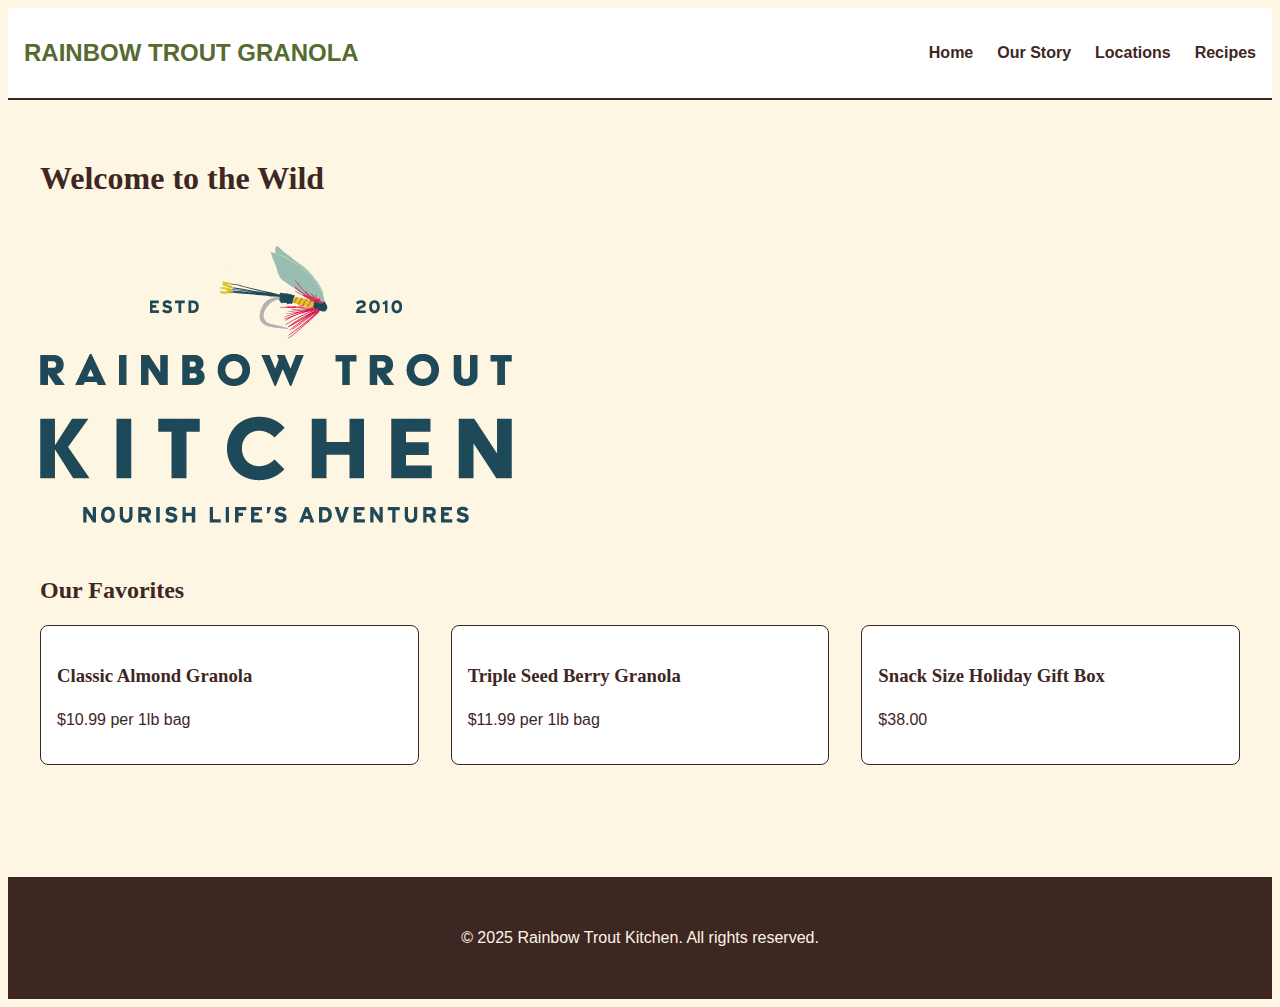
<file: index.html>
<!DOCTYPE html>
<html lang="en">
<head>
    <meta charset="UTF-8">
    <meta name="viewport" content="width=device-width, initial-scale=1.0">
    <title>Rainbow Trout Kitchen | Home</title>
    <link rel="stylesheet" href="styles.css">
</head>
<body>

    <header>
        <nav>
            <a href="index.html" class="logo">Rainbow Trout Granola</a>
            <ul>
                <li><a href="index.html">Home</a></li>
                <li><a href="story.html">Our Story</a></li>
                <li><a href="locations.html">Locations</a></li>
                <li><a href="recipes.html">Recipes</a></li>
            </ul>
        </nav>
    </header>

    <main>
        <section class="hero">
            <h1>Welcome to the Wild</h1>
            <p></p>
            <br>
            <img src="logo.jpg" alt="Company logo"> 
        </section>

        <section>
            <h2>Our Favorites</h2>
            <div class="grid-container">
                <article class="card">
                    <h3>Classic Almond Granola</h3>
                    <p>$10.99 per 1lb bag</p>
                </article>
                <article class="card">
                    <h3>Triple Seed Berry Granola</h3>
                    <p>$11.99 per 1lb bag</p>
                </article>
                <article class="card">
                    <h3>Snack Size Holiday Gift Box</h3>
                    <p>$38.00</p>
                </article>
            </div>
        </section>
    </main>

    <footer>
        <p>&copy; 2025 Rainbow Trout Kitchen. All rights reserved.</p>
    </footer>

</body>
</html>
</file>
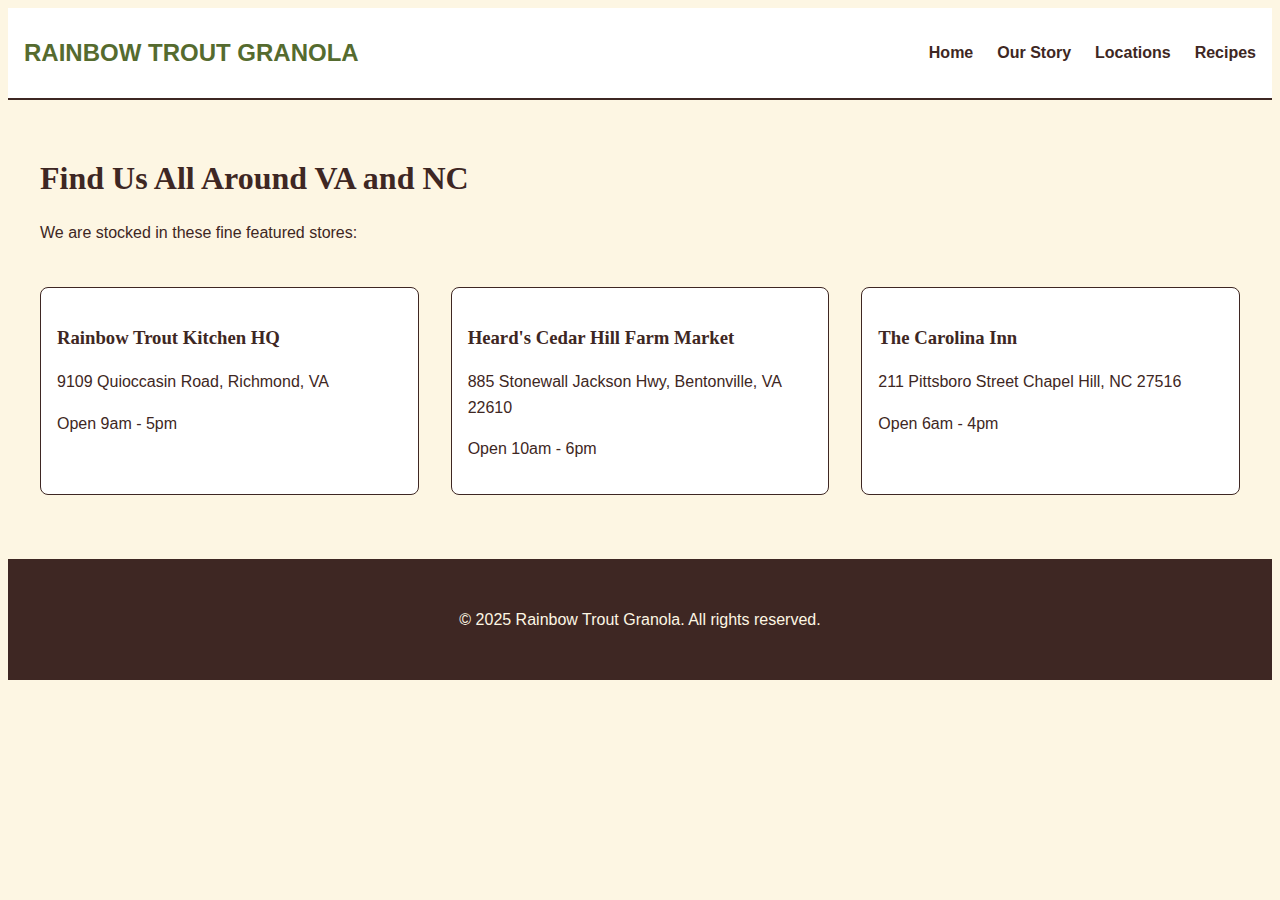
<file: locations.html>
<!DOCTYPE html>
<html lang="en">
<head>
    <meta charset="UTF-8">
    <meta name="viewport" content="width=device-width, initial-scale=1.0">
    <title>Locations | Rainbow Trout Granola</title>
    <link rel="stylesheet" href="styles.css">
</head>
<body>

    <header>
        <nav>
            <a href="index.html" class="logo">Rainbow Trout Granola</a>
            <ul>
                <li><a href="index.html">Home</a></li>
                <li><a href="story.html">Our Story</a></li>
                <li><a href="locations.html">Locations</a></li>
                <li><a href="recipes.html">Recipes</a></li>
            </ul>
        </nav>
    </header>

    <main>
        <h1>Find Us All Around VA and NC</h1>
        <p>We are stocked in these fine featured stores:</p>
        <br>

        <div class="grid-container">
            <div class="card">
                <h3>Rainbow Trout Kitchen HQ</h3>
                <p>9109 Quioccasin Road, Richmond, VA</p>
                <p>Open 9am - 5pm</p>
            </div>
            <div class="card">
                <h3>Heard's Cedar Hill Farm Market</h3>
                <p>885 Stonewall Jackson Hwy, Bentonville, VA 22610</p>
                <p>Open 10am - 6pm</p>
            </div>
            <div class="card">
                <h3>The Carolina Inn</h3>
                <p>211 Pittsboro Street Chapel Hill, NC 27516 </p>
                <p>Open 6am - 4pm</p>
            </div>
        </div>
    </main>

    <footer>
        <p>&copy; 2025 Rainbow Trout Granola. All rights reserved.</p>
    </footer>

</body>
</html>
</file>
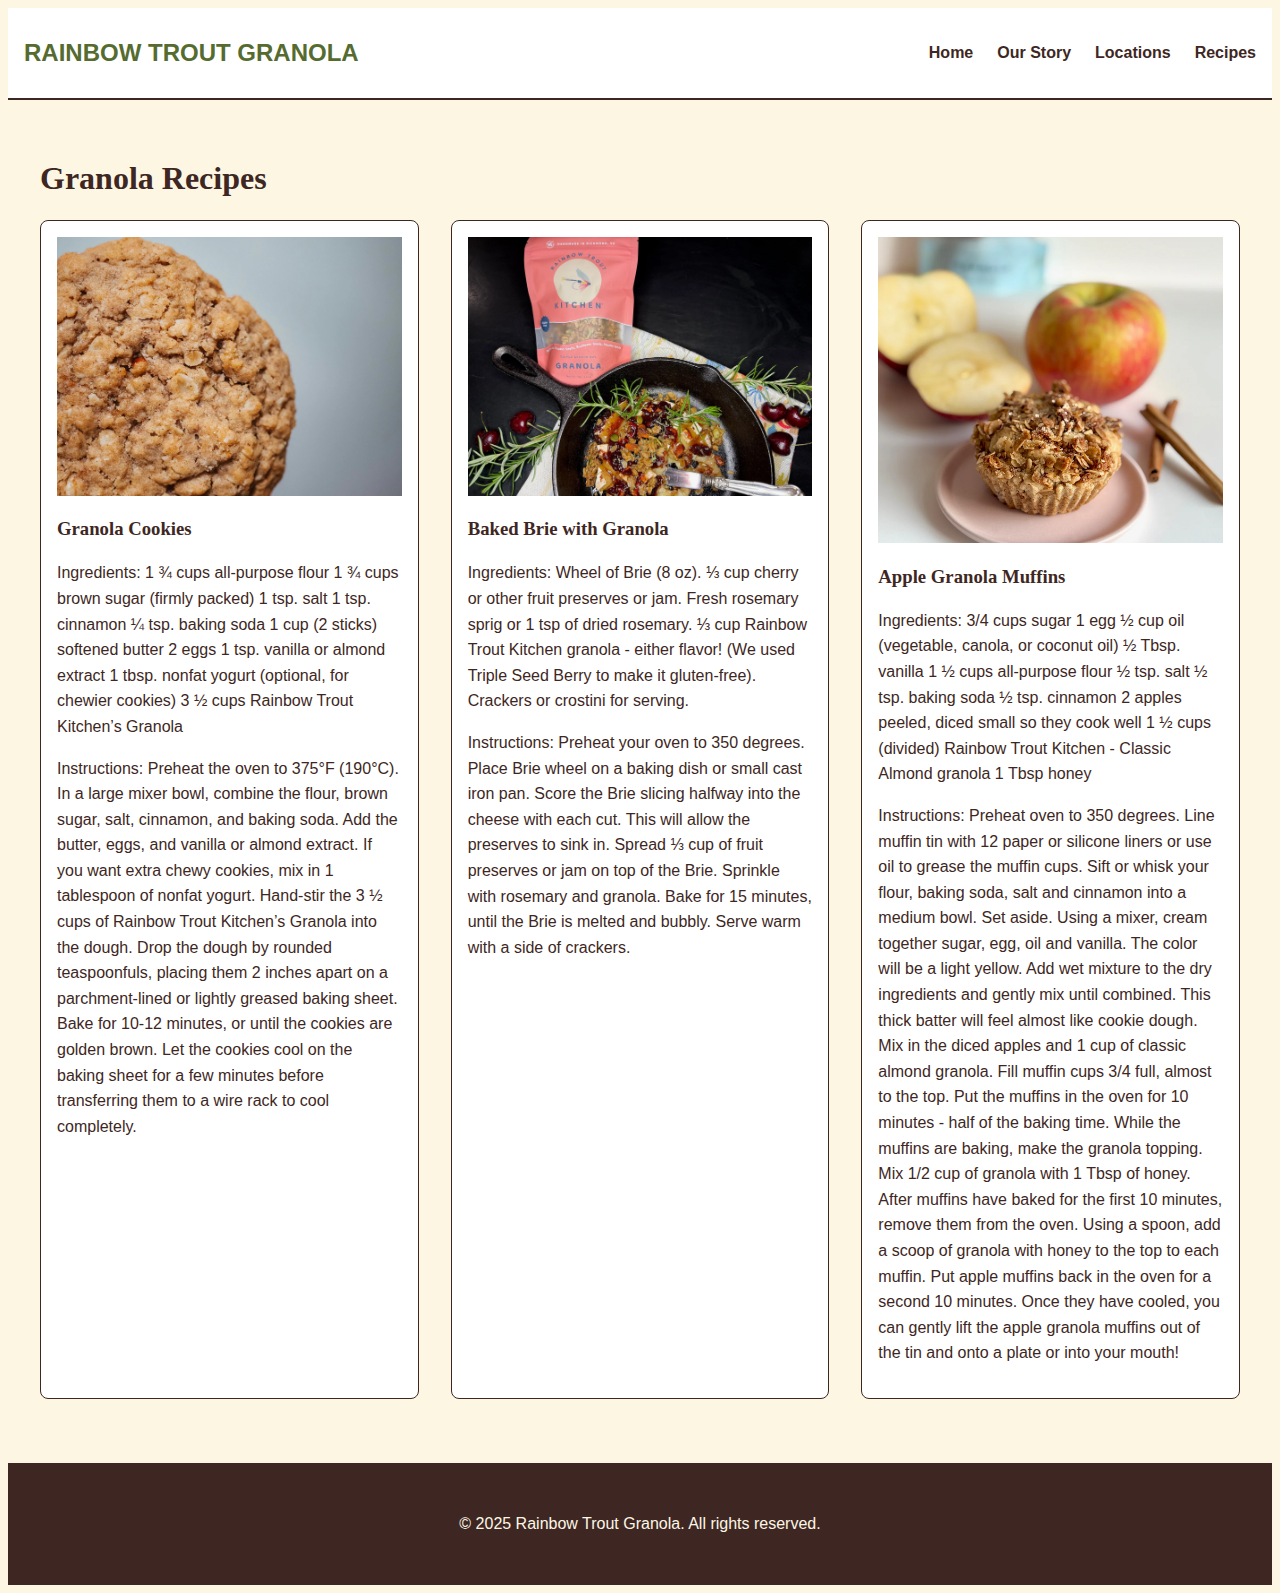
<file: recipes.html>
<!DOCTYPE html>
<html lang="en">
<head>
    <meta charset="UTF-8">
    <meta name="viewport" content="width=device-width, initial-scale=1.0">
    <title>Recipes | Rainbow Trout Granola</title>
    <link rel="stylesheet" href="styles.css">
</head>
<body>

    <header>
        <nav>
            <a href="index.html" class="logo">Rainbow Trout Granola</a>
            <ul>
                <li><a href="index.html">Home</a></li>
                <li><a href="story.html">Our Story</a></li>
                <li><a href="locations.html">Locations</a></li>
                <li><a href="recipes.html">Recipes</a></li>
            </ul>
        </nav>
    </header>

    <main>
        <h1>Granola Recipes</h1>
        
        <div class="grid-container">
            <article class="card">
                <img src="cookie.jpg" alt="Yogurt Parfait">
                <h3>Granola Cookies</h3>
                <p>Ingredients:
                1 ¾ cups all-purpose flour
                1 ¾ cups brown sugar (firmly packed)
                1 tsp. salt
                1 tsp. cinnamon
                ¼ tsp. baking soda
                1 cup (2 sticks) softened butter
                2 eggs
                1 tsp. vanilla or almond extract
                1 tbsp. nonfat yogurt (optional, for chewier cookies)
                3 ½ cups Rainbow Trout Kitchen’s Granola
                </p>
                <p>Instructions:
                Preheat the oven to 375°F (190°C).
                In a large mixer bowl, combine the flour, brown sugar, salt, cinnamon, and baking soda.
                Add the butter, eggs, and vanilla or almond extract. If you want extra chewy cookies, mix in 1 tablespoon of nonfat yogurt.
                Hand-stir the 3 ½ cups of Rainbow Trout Kitchen’s Granola into the dough.
                Drop the dough by rounded teaspoonfuls, placing them 2 inches apart on a parchment-lined or lightly greased baking sheet.
                Bake for 10-12 minutes, or until the cookies are golden brown.
                Let the cookies cool on the baking sheet for a few minutes before transferring them to a wire rack to cool completely.
                </p>
            </article>

            <article class="card">
                <img src="brie.jpg" alt="Granola Bars">
                <h3>Baked Brie with Granola</h3>
                <p>Ingredients:
                Wheel of Brie (8 oz).
                ⅓ cup cherry or other fruit preserves or jam.
                Fresh rosemary sprig or 1 tsp of dried rosemary.
                ⅓ cup Rainbow Trout Kitchen granola - either flavor! (We used Triple Seed Berry to make it gluten-free).
                Crackers or crostini for serving.
                </p>
                <p> 
                Instructions: 
                Preheat your oven to 350 degrees.
                Place Brie wheel on a baking dish or small cast iron pan.
                Score the Brie slicing halfway into the cheese with each cut. This will allow the preserves to sink in.
                Spread ⅓ cup of fruit preserves or jam on top of the Brie.
                Sprinkle with rosemary and granola.
                Bake for 15 minutes, until the Brie is melted and bubbly.
                Serve warm with a side of crackers.
                </p>
            </article>

            <article class="card">
                <img src="muffin.jpg" alt="Salad Topper">
                <h3>Apple Granola Muffins</h3>
                <p>Ingredients:
                3/4 cups sugar
                1 egg
                ½ cup oil (vegetable, canola, or coconut oil)
                ½ Tbsp. vanilla
                1 ½ cups all-purpose flour
                ½ tsp. salt
                ½ tsp. baking soda
                ½ tsp. cinnamon
                2 apples peeled, diced small so they cook well
                1 ½ cups (divided) Rainbow Trout Kitchen - Classic Almond granola
                1 Tbsp honey</p>
                <p>Instructions: 
                Preheat oven to 350 degrees. Line muffin tin with 12 paper or silicone liners or use oil to grease the muffin cups.
                Sift or whisk your flour, baking soda, salt and cinnamon into a medium bowl. Set aside. 
                Using a mixer, cream together sugar, egg, oil and vanilla. The color will be a light yellow. 
                Add wet mixture to the dry ingredients and gently mix until combined. This thick batter will feel almost like cookie dough. Mix in the diced apples and 1 cup of classic almond granola. 
                Fill muffin cups 3/4 full, almost to the top. 
                Put the muffins in the oven for 10 minutes - half of the baking time.
                While the muffins are baking, make the granola topping. Mix 1/2 cup of granola with 1 Tbsp of honey. 
                After muffins have baked for the first 10 minutes, remove them from the oven. Using a spoon, add a scoop of granola with honey to the top to each muffin. 
                Put apple muffins back in the oven for a second 10 minutes. 
                Once they have cooled, you can gently lift the apple granola muffins out of the tin and onto a plate or into your mouth! 
                </p>

            </article>
        </div>
    </main>

    <footer>
        <p>&copy; 2025 Rainbow Trout Granola. All rights reserved.</p>
    </footer>

</body>
</html>
</file>
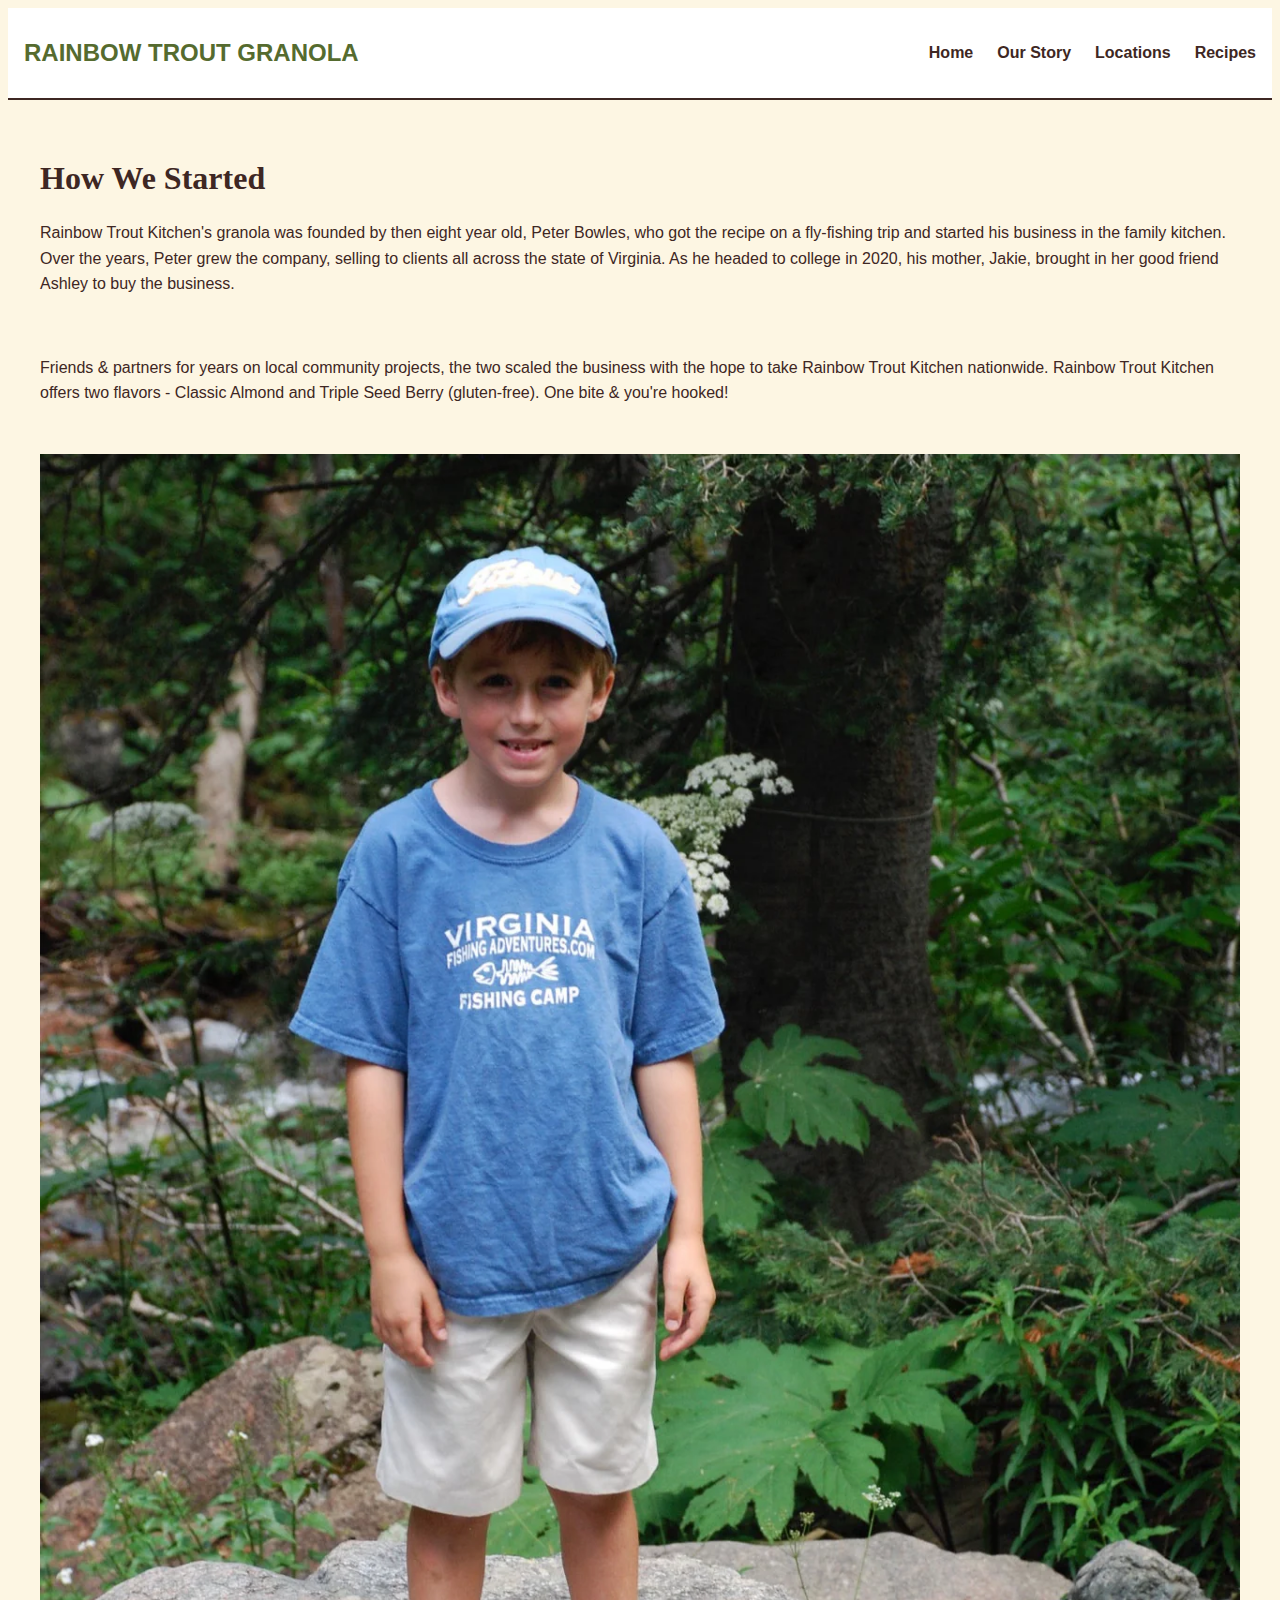
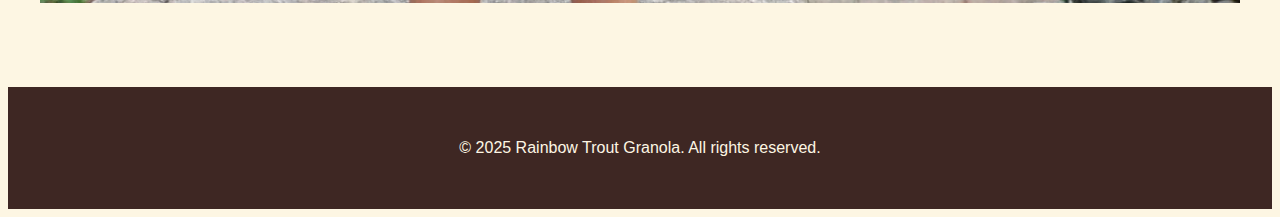
<file: story.html>
<!DOCTYPE html>
<html lang="en">
<head>
    <meta charset="UTF-8">
    <meta name="viewport" content="width=device-width, initial-scale=1.0">
    <title>Our Story | Rainbow Trout Granola</title>
    <link rel="stylesheet" href="styles.css">
</head>
<body>

    <header>
        <nav>
            <a href="index.html" class="logo">Rainbow Trout Granola</a>
            <ul>
                <li><a href="index.html">Home</a></li>
                <li><a href="story.html">Our Story</a></li>
                <li><a href="locations.html">Locations</a></li>
                <li><a href="recipes.html">Recipes</a></li>
            </ul>
        </nav>
    </header>

    <main>
        <section>
            <h1>How We Started</h1>
            
            
            <p>Rainbow Trout Kitchen's granola was founded by then eight year old, Peter Bowles, who got the recipe on a fly-fishing trip and started his business in the family kitchen. Over the years, Peter grew the company, selling to clients all across the state of Virginia. As he headed to college in 2020, his mother, Jakie, brought in her good friend Ashley to buy the business.

</p>
            <br>
            <p>Friends & partners for years on local community projects, the two scaled the business with the hope to take Rainbow Trout Kitchen nationwide. Rainbow Trout Kitchen offers two flavors - Classic Almond and Triple Seed Berry (gluten-free). One bite & you're hooked!

</p>
        </section>
        <img src="story.jpg" alt="Our founder when he was 8 standing outside" style="margin-bottom: 20px;">
    </main>

    <footer>
        <p>&copy; 2025 Rainbow Trout Granola. All rights reserved.</p>
    </footer>

</body>
</html>
</file>
<file: styles.css>
:root {
    --bg-color: #FDF6E3;      /* Cream */
    --text-color: #3E2723;    /* Dark Brown */
    --accent-color: #556B2F;  /* Olive Green */
    --white: #ffffff;
}

body {
    font-family: 'Arial', sans-serif; /* Easy readable font */
    background-color: var(--bg-color);
    color: var(--text-color);
    line-height: 1.6;
}

img {
    max-width: 100%;
    height: auto;
    display: block; 
}

/* --- HEADER & NAVIGATION (Flexbox) --- */
header {
    background-color: var(--white);
    padding: 1rem;
    border-bottom: 2px solid var(--text-color);
}

nav {
    display: flex;
    flex-direction: column; /* Mobile: Stack vertical */
    align-items: center;
    gap: 1rem;
}

.logo {
    font-size: 1.5rem;
    font-weight: bold;
    text-transform: uppercase;
    color: var(--accent-color);
    text-decoration: none;
}

nav ul {
    list-style: none;
    display: flex;
    gap: 1.5rem;
    padding: 0;
}

nav a {
    text-decoration: none;
    color: var(--text-color);
    font-weight: bold;
}

/* Accessibility: Focus State */
nav a:focus, nav a:hover {
    color: var(--accent-color);
    text-decoration: underline;
}

/* --- MAIN LAYOUT --- */
main {
    padding: 2rem 1rem;
    max-width: 1200px;
    margin: 0 auto; /* Centers content */
}

section {
    margin-bottom: 3rem;
}

h1, h2, h3 {
    margin-bottom: 1rem;
    font-family: 'Georgia', serif; /* Fancy font for headers */
}

/* --- GRID LAYOUT (The "Grid" Requirement) --- */
.grid-container {
    display: grid;
    grid-template-columns: 1fr; /* Mobile: 1 column */
    gap: 2rem;
}

/* Card Style for Recipes/Locations */
.card {
    background: var(--white);
    border: 1px solid var(--text-color);
    padding: 1rem;
    border-radius: 8px;
}

/* --- FOOTER --- */
footer {
    background-color: var(--text-color);
    color: var(--bg-color);
    text-align: center;
    padding: 2rem;
    margin-top: 2rem;
}

/* --- DESKTOP VIEW (Media Query) --- */
/* This kicks in when screen is wider than 768px */
@media (min-width: 768px) {
    nav {
        flex-direction: row; /* Desktop: Horizontal */
        justify-content: space-between;
    }

    .grid-container {
        grid-template-columns: repeat(3, 1fr); /* Desktop: 3 columns */
    }
}
</file>
